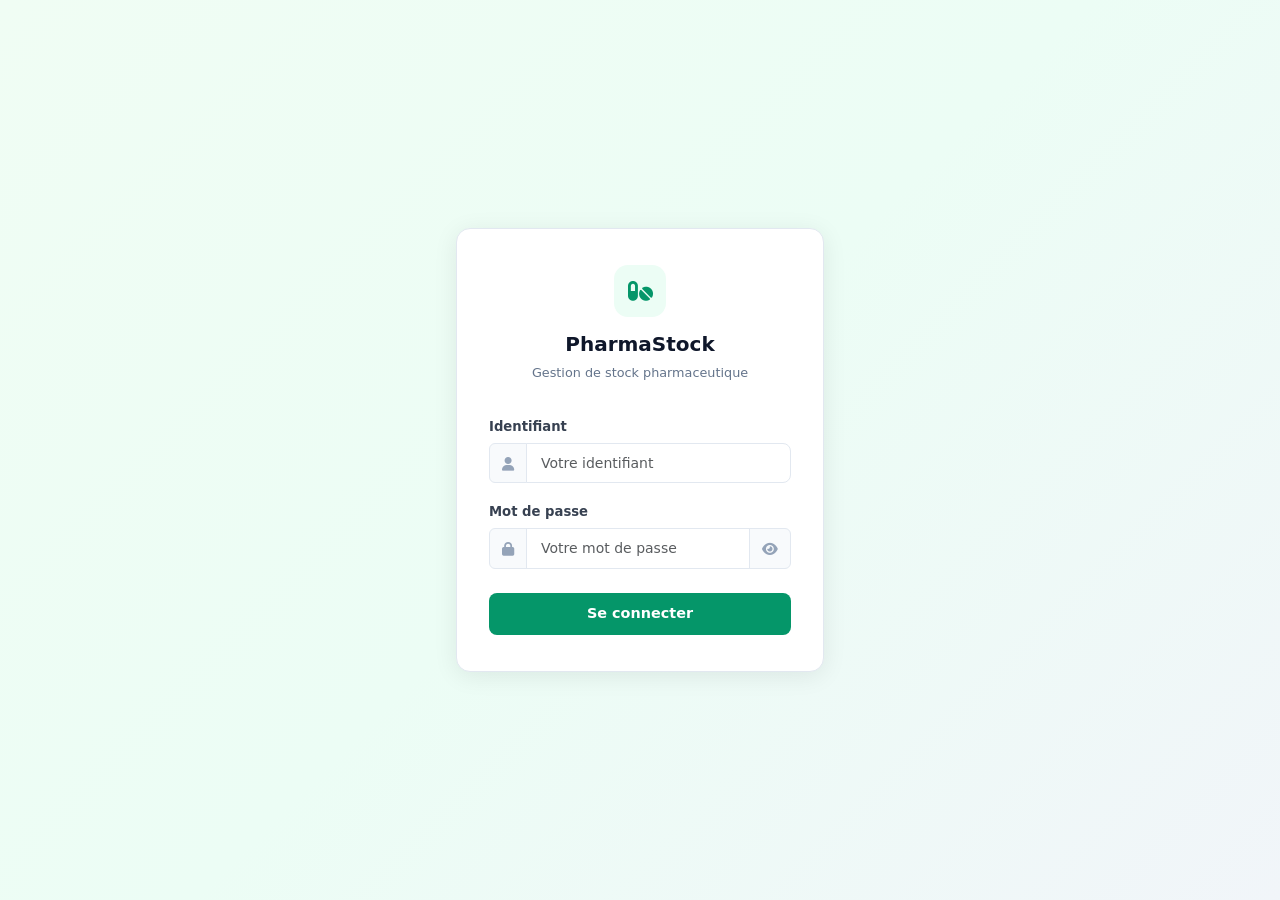
<file: src/index.html>
<!DOCTYPE html>
<html lang="fr">
<head>
  <meta charset="UTF-8">
  <meta name="viewport" content="width=device-width, initial-scale=1">
  <title>Connexion - PharmaStock</title>
  <link href="https://cdn.jsdelivr.net/npm/bootstrap@5.3.3/dist/css/bootstrap.min.css" rel="stylesheet">
  <link href="https://cdnjs.cloudflare.com/ajax/libs/font-awesome/6.5.1/css/all.min.css" rel="stylesheet">
  <link rel="manifest" href="/manifest.json">
  <meta name="theme-color" content="#059669">
  <link rel="apple-touch-icon" href="/assets/img/icon-192.png">
  <meta name="apple-mobile-web-app-capable" content="yes">
  <style>
    :root { --primary: #059669; --primary-hover: #047857; }
    body {
      min-height: 100vh;
      display: flex; align-items: center; justify-content: center;
      background: linear-gradient(135deg, #f0fdf4 0%, #ecfdf5 50%, #f1f5f9 100%);
      font-family: "Inter","Segoe UI",system-ui,sans-serif;
      margin: 0;
    }
    .login-wrap {
      width: 100%; max-width: 400px;
      padding: 1rem;
    }
    .login-card {
      background: #fff;
      border-radius: 14px;
      border: 1px solid #e2e8f0;
      box-shadow: 0 4px 24px rgba(0,0,0,.08);
      padding: 2.25rem 2rem;
    }
    .brand-icon {
      width: 52px; height: 52px;
      background: #ecfdf5;
      border-radius: 14px;
      display: flex; align-items: center; justify-content: center;
      margin: 0 auto .75rem;
    }
    .brand-icon i { font-size: 1.4rem; color: var(--primary); }
    .brand-name {
      font-size: 1.25rem; font-weight: 700; color: #0f172a;
      text-align: center; margin-bottom: .25rem;
    }
    .brand-sub {
      font-size: .8rem; color: #64748b;
      text-align: center; margin-bottom: 2rem;
    }
    .form-label { font-size: .825rem; font-weight: 600; color: #374151; margin-bottom: .375rem; }
    .form-control {
      border-radius: 8px;
      border-color: #e2e8f0;
      font-size: .875rem;
      padding: .55rem .875rem;
    }
    .form-control:focus {
      border-color: var(--primary);
      box-shadow: 0 0 0 .2rem rgba(5,150,105,.15);
    }
    .input-group-text {
      background: #f8fafc;
      border-color: #e2e8f0;
      color: #94a3b8;
      cursor: pointer;
    }
    .btn-login {
      background: var(--primary);
      border: none;
      color: #fff;
      width: 100%;
      padding: .65rem;
      border-radius: 8px;
      font-size: .9rem;
      font-weight: 600;
      display: flex; align-items: center; justify-content: center; gap: .5rem;
      margin-top: 1.5rem;
      transition: background .2s;
    }
    .btn-login:hover { background: var(--primary-hover); }
    .btn-login:disabled { opacity: .7; cursor: not-allowed; }
    .spinner {
      display: none;
      width: 17px; height: 17px;
      border: 2px solid rgba(255,255,255,.35);
      border-top-color: #fff;
      border-radius: 50%;
      animation: spin .6s linear infinite;
    }
    @keyframes spin { to { transform: rotate(360deg); } }
  </style>
</head>
<body>

<div class="login-wrap">
  <div class="login-card">
    <div class="brand-icon"><i class="fas fa-pills"></i></div>
    <div class="brand-name">PharmaStock</div>
    <div class="brand-sub">Gestion de stock pharmaceutique</div>

    <div class="mb-3">
      <label class="form-label" for="login">Identifiant</label>
      <div class="input-group">
        <span class="input-group-text"><i class="fas fa-user fa-sm"></i></span>
        <input type="text" id="login" class="form-control" placeholder="Votre identifiant" autocomplete="username">
      </div>
    </div>

    <div class="mb-1">
      <label class="form-label" for="password">Mot de passe</label>
      <div class="input-group">
        <span class="input-group-text"><i class="fas fa-lock fa-sm"></i></span>
        <input type="password" id="password" class="form-control" placeholder="Votre mot de passe" autocomplete="current-password">
        <span class="input-group-text" id="toggle-password" title="Afficher/masquer">
          <i class="fas fa-eye fa-sm"></i>
        </span>
      </div>
    </div>

    <button id="btn-login" class="btn-login">
      <span id="btn-text">Se connecter</span>
      <div class="spinner" id="spinner"></div>
    </button>
  </div>
</div>

<script src="./assets/js/notifications.js"></script>
<script>
const API = './api';
const notify = new NotificationSystem({ position: 'top-right', duration: 4000 });

const btn          = document.getElementById('btn-login');
const spinner      = document.getElementById('spinner');
const btnText      = document.getElementById('btn-text');
const passwordInput = document.getElementById('password');
const togglePassword = document.getElementById('toggle-password');
const toggleIcon   = togglePassword.querySelector('i');

togglePassword.addEventListener('click', () => {
  const isPassword = passwordInput.type === 'password';
  passwordInput.type = isPassword ? 'text' : 'password';
  toggleIcon.classList.toggle('fa-eye');
  toggleIcon.classList.toggle('fa-eye-slash');
});

if (localStorage.getItem('jwt')) {
  window.location = '/views/dashboard.html';
}

document.addEventListener('keydown', (e) => {
  if (e.key === 'Enter') btn.click();
});

btn.addEventListener('click', async () => {
  const login    = document.getElementById('login').value.trim();
  const password = passwordInput.value;

  if (!login || !password) {
    notify.warning('Champs manquants', 'Veuillez remplir tous les champs.');
    return;
  }

  btn.disabled = true;
  spinner.style.display = 'inline-block';
  btnText.textContent = 'Connexion…';

  try {
    const res = await fetch(`${API}/login.php`, {
      method: 'POST',
      headers: { 'Content-Type': 'application/json' },
      body: JSON.stringify({ login, password }),
    });

    let data;
    try { data = await res.json(); } catch { throw new Error('Réponse invalide'); }

    if (!res.ok) {
      notify.error('Erreur', data.error || 'Identifiants invalides');
      return;
    }

    localStorage.setItem('jwt', data.token);
    localStorage.setItem('user', JSON.stringify(data.user));
    notify.success('Succès', 'Connexion réussie');
    setTimeout(() => { window.location = '/views/dashboard.html'; }, 500);

  } catch (err) {
    notify.error('Erreur serveur', 'Serveur injoignable');
  } finally {
    btn.disabled = false;
    spinner.style.display = 'none';
    btnText.textContent = 'Se connecter';
  }
});
</script>

</body>
</html>
</file>
